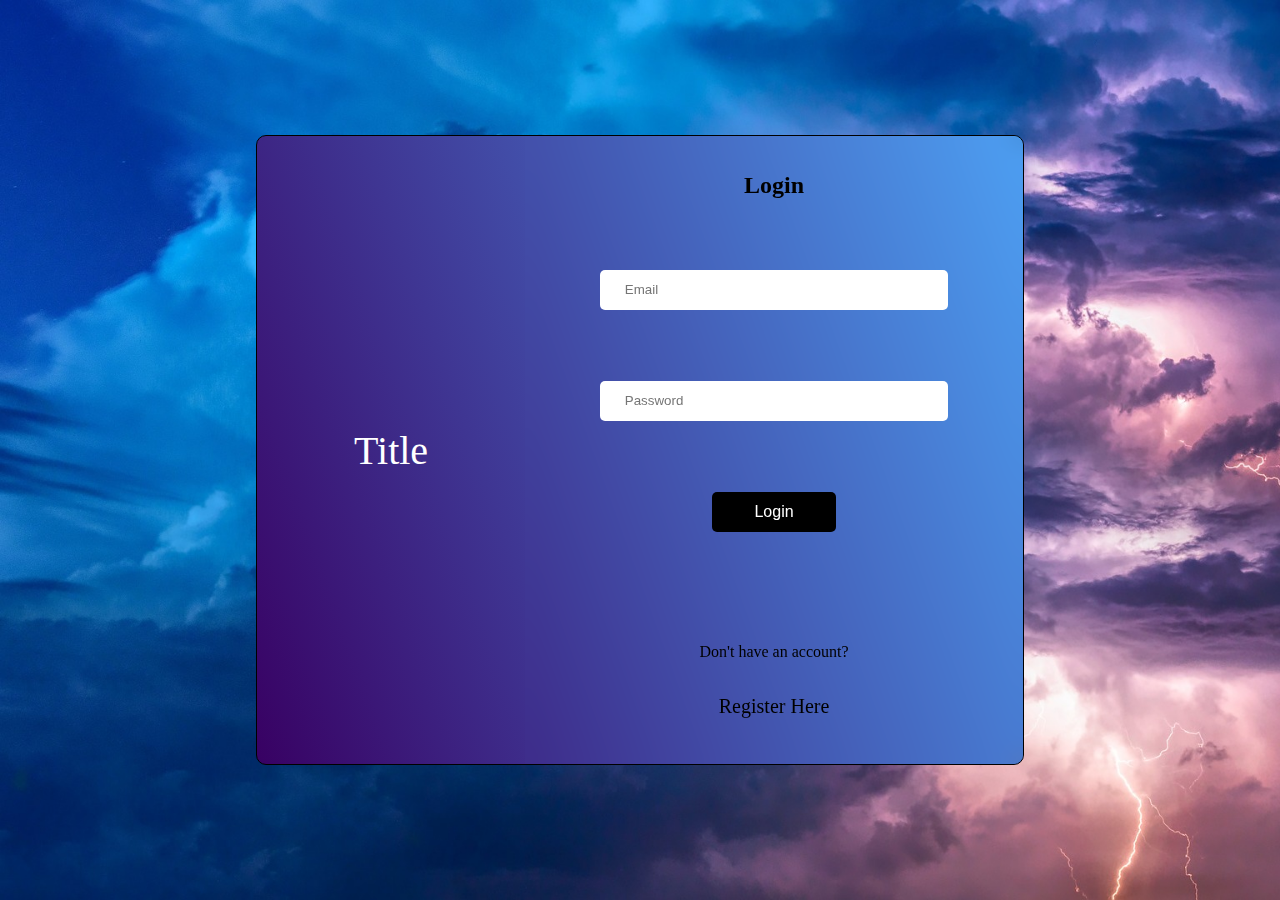
<file: login/login.html>
<!DOCTYPE html>
<html lang="en">
<head>
    <meta charset="UTF-8">
    <meta name="viewport" content="width=device-width, initial-scale=1.0">
    <title>Login Page</title>
    <link rel="stylesheet" href="./login.css">
</head>
<body>
    <section>
        <aside>
            <h1>Title</h1>
        </aside>
        <form>
            <h2>Login</h2>
            <input type="email" placeholder="Email" required id="email" value="">
            <input type="password" placeholder="Password" required id="pswd" value="">
            <button id="btn">Login</button>
            <div>           <p>Don't have an account?</p><br>
            <a href="../register/register.html"> Register Here</a>
        </div> 
        </form>
    </section>
    <script src="./login.js"></script>
</body>
</html>
</file>
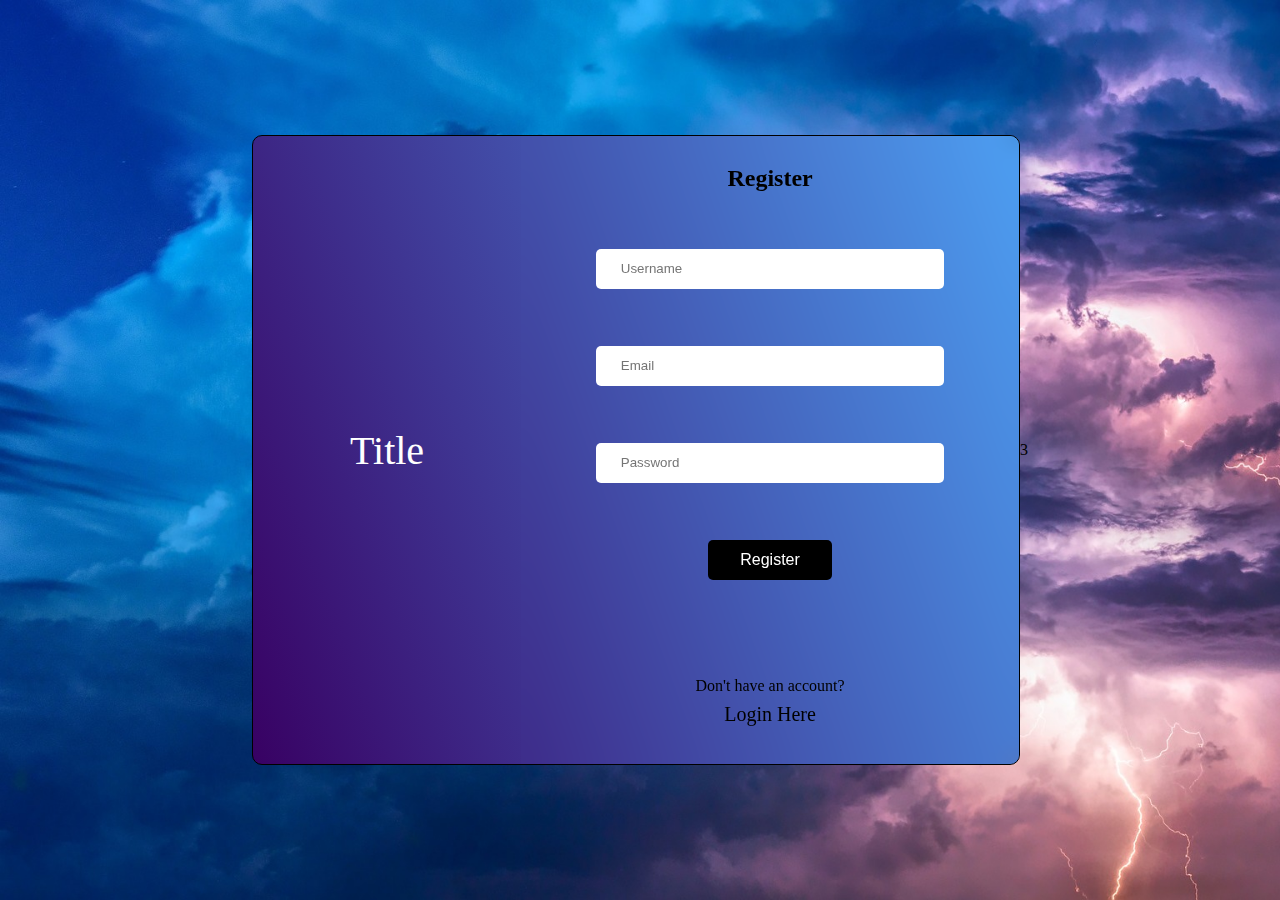
<file: register/register.html>
<!DOCTYPE html>
<html lang="en">
<head>
    <meta charset="UTF-8">
    <meta name="viewport" content="width=device-width, initial-scale=1.0">
    <title>Register Page</title>
    <link rel="stylesheet" href="../login/login.css">
</head>
<body>
    <section>
        <aside>
            <h1>Title</h1>
        </aside>
        <form>
            <h2>Register</h2>
            <input type="username" placeholder="Username" required id="uname" value="">
            <input type="email" placeholder="Email" required id="email" value="">
            <input type="password" placeholder="Password" required id="pswd" value="">
            <button id="btn">Register</button>
            <div>
            <p>Don't have an account?</p>
            <a href="../login/login.html"> Login Here</a>
            </div>
        </form>
    </section>
    <script src="./register.js"></script>
</body>
</html>3
</file>
<file: login/login.css>
*{
    margin: 0%;
    padding: 0%;
    box-sizing: border-box;
}
body{
    width: 100vw;
    height: 100vh;
    background-image: url(./thunderstorm-3625405_1920.jpg);
    background-size: cover;
    display: flex;
    align-items: center;
    justify-content: center;
}
body>section{
    width: 60%;
    height: 70%;
    border: 1PX solid;
    display: flex;
    border-radius: 10px;
    background-image: linear-gradient(70deg,#380163,rgb(77, 159, 242));
}
body>section>aside{
    width: 35%;
    height: 100%;
    
    border-radius: 10px 0px 0px 10px;
    color: white;
    display: flex;
    align-items: center;
    justify-content: center;
}
aside>h1{
    font-size: 40px;
    font-weight: 200;
}
body>section>form{
    width: 65%;
    height: 100%;
    backdrop-filter: blur(12px);
    border-radius: 0px 10px 10px 0px;
    display: flex;
    flex-direction: column;
    align-items: center;
    justify-content: space-around;
}
form>input{
    width: 70%;
    height: 40px;
    border: none;
    border-radius: 5px;
    padding-left: 25px;
    transition: all 500ms;
}
input:focus{
    outline: none;
    transform: scale(1.1);
    box-shadow: 6px 8px 7px rgb(0, 0, 0);
}
section>form>div{
    padding-bottom: 10px;
    display: flex;
    flex-direction: column;
    align-items: center;
    justify-content: center;
    gap: 8px;
}
button{
    width: 25%;
    height: 40px;
    border: none;
    background-color: black;
    color: white;
    font-size: 16px;
    font-weight: 400;
    border-radius: 5px;
    transition: all 600ms;
}
button:hover{
    background-color: transparent;
    border: 1px solid black;
    color: black;
    transform: scale(1.1);
    box-shadow: 5px 5px 5px black;
}
a{
    text-decoration: none;
    color: black;
    font-size: 20px;
    font-weight: 500;
    padding-bottom: 0%;
    
}
p{
    padding-bottom: 0%;
    padding-top: 40px;

}
</file>
